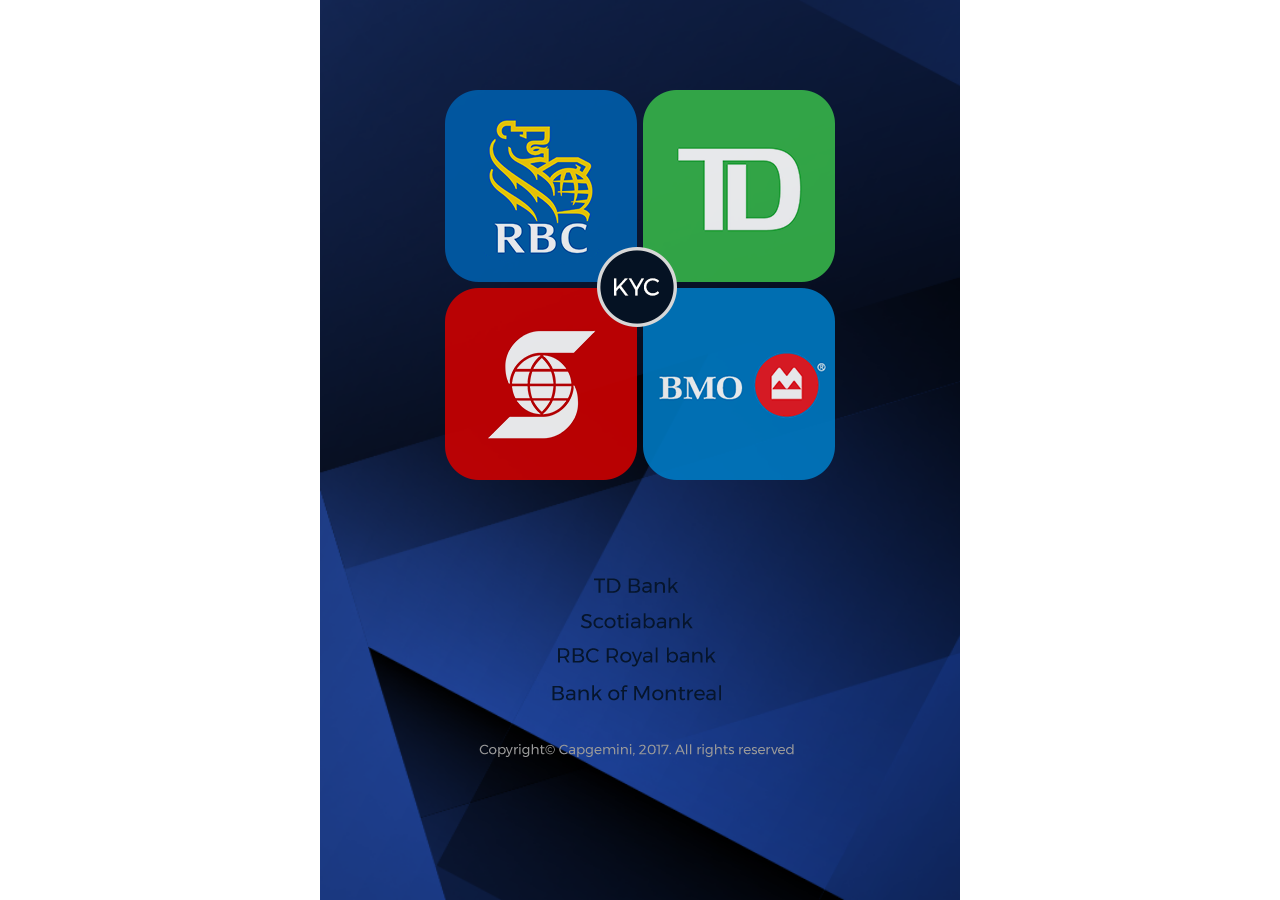
<file: KYCHLFPoC/WebContent/index.html>
<!DOCTYPE html>
<html lang="en" ng-app="App">
<head>
<meta charset="utf-8">
<meta http-equiv="X-UA-Compatible" content="IE=edge">
<meta name="viewport" content="width=device-width, initial-scale=1">
<META HTTP-EQUIV="CACHE-CONTROL" CONTENT="NO-CACHE">
<!-- The above 3 meta tags *must* come first in the head; any other head content must come *after* these tags -->
<title>Welcome</title>

<!-- Bootstrap -->
<link href="static/css/bootstrap.min.css" rel="stylesheet">
<link href="static/css/font-awesome.css" rel="stylesheet">
<link href="static/css/bootstrap-social.css" rel="stylesheet">
<link href="static/css/main.css" rel="stylesheet">
<link href="static/css/login.css" rel="stylesheet">
<link href="static/css/operation.css" rel="stylesheet">
<link href="static/css/headerCommon.css" rel="stylesheet">

<!-- scroll file included -->
<link href="static/css/angular-ui-tab-scroll.css" rel="stylesheet">

<!-- HTML5 shim and Respond.js for IE8 support of HTML5 elements and media queries -->
<!-- WARNING: Respond.js doesn't work if you view the page via file:// -->
<!--[if lt IE 9]>
		<script src="https://oss.maxcdn.com/html5shiv/3.7.2/html5shiv.min.js"></script>
		<script src="https://oss.maxcdn.com/respond/1.4.2/respond.min.js"></script>
		<![endif]-->
</head>
<body>
	<div id="loaderDiv" loader>
		<div id="content">
			<span class="expand"></span>
		</div>
		<div id="fountainTextG">
			<div id="fountainTextG_1" class="fountainTextG">&nbsp;</div>
			<div id="fountainTextG_1" class="fountainTextG">&nbsp;</div>
			<div id="fountainTextG_1" class="fountainTextG">&nbsp;</div>
			<div id="fountainTextG_1" class="fountainTextG">&nbsp;</div>
			<div id="fountainTextG_1" class="fountainTextG">L</div>
			<div id="fountainTextG_2" class="fountainTextG">o</div>
			<div id="fountainTextG_3" class="fountainTextG">a</div>
			<div id="fountainTextG_4" class="fountainTextG">d</div>
			<div id="fountainTextG_5" class="fountainTextG">i</div>
			<div id="fountainTextG_6" class="fountainTextG">n</div>
			<div id="fountainTextG_7" class="fountainTextG">g</div>
			<div id="fountainTextG_8" class="fountainTextG">.</div>
			<div id="fountainTextG_9" class="fountainTextG">.</div>
			<div id="fountainTextG_10" class="fountainTextG">.</div>
		</div>
	</div>
	<div>
		<div ui-view></div>
	</div>
	<!-- jQuery (necessary for Bootstrap's JavaScript plugins) -->
	<script src="static/js/lib/jquery.min.js"></script>

	<!-- Include all compiled plugins (below), or include individual files as needed -->
	<script src="static/js/lib/bootstrap_3.2.0.js"></script>

	<!-- Angular js -->
	<script src="static/js/lib/angular.min.js"></script>
	<script src="static/js/lib/angular-ui-router.min.js"></script>
	<script src="static/js/lib/ui-bootstrap-tpls-1.3.3.js"></script>

	<!-- scroll file included -->
	<script src="static/js/lib/angular-ui-tab-scroll.js"></script>

	<script src="static/js/lib/angular-animate.js"></script>
	<script src="static/js/lib/ngStorage.min.js"></script>
	<script src="static/js/app.js"></script>

	<!-- services -->
	<script src="static/js/services/services.js"></script>




	<!-- controllers -->
	<script src="static/js/controllers/loginCtrl.js"></script>
	<script src="static/js/controllers/headerCtrl.js"></script>
	<script src="static/js/controllers/footerCtrl.js"></script>
	<script src="static/js/controllers/successCtrl.js"></script>
	<script src="static/js/controllers/operationCtrl.js"></script>
	<script src="static/js/controllers/operationQueryCtrl.js"></script>
	<script src="static/js/controllers/updateoperationCtrl.js"></script>
	<script src="static/js/controllers/addKyc.js"></script>





	<!-- Directives -->
	<script src="static/js/customDirectives.js"></script>

</body>
</html>
</file>
<file: KYCHLFPoC/WebContent/static/css/main.css>
@font-face {
    font-family: Montserrat-Light;
    src: url(../FONT/Montserrat-Light.otf);
}
@font-face {
    font-family: Montserrat-Regular;
    src: url(../FONT/Montserrat-Regular.otf);
}
@font-face {
    font-family: Montserrat-Bold;
    src: url(../FONT/Montserrat-Bold.otf);
}
@font-face {
    font-family:Montserrat-ExtraBold;
    src: url(../FONT/Montserrat-ExtraBold.otf);
}
@font-face {
    font-family: Montserrat-Hairline;
    src: url(../FONT/Montserrat-Hairline.otf);
}
@font-face {
    font-family: Montserrat-Black;
    src: url(../FONT/Montserrat-Black.otf);
}
@font-face {
    font-family: Montserrat-SemiBold;
    src: url(../FONT/Montserrat-SemiBold.otf);
}
@font-face {
    font-family: Montserrat-UltraLight;
    src: url(../FONT/Montserrat-UltraLight.otf);
}


html {
  position: relative;
  min-height: 100%;
}
body {
	/* margin-bottom: 55px;  Margin bottom by footer height */
	 font-size:18px;
	 font-family: Montserrat-Light;
}
.minPTop{
	padding:0;
	padding-top:10px;
}
.minPBottom{
	padding:0;
	padding-bottom:10px !important;
}
.maxPTop{
	padding-top:30px;
}
.mAuto{
	margin:0 auto;
}
.maxPBottom{
	padding-bottom:40px;
}
.minFontSize{
	font-size:11px;
}
.padding-left-none{
	padding-left:0;
}
.padding-right-none{
	padding-right:0;
}
.noPadding{
	padding:0;
}
.noMargin{
	margin:0;
}
.minMTop{
	margin-top:15px;
}
.maxMBottom{
	margin-bottom:50px;
}
.maxMTop{
	margin-top:35px;
}
.textCenter{
	text-align: center;
	margin:auto;
}
.labelAlign{
	width:390px;
}
.disInline{
	display:inline-block;
}
.fullWidth{
	width:100%;
}

.borderBottom{
	border-bottom:1px solid #ddd;
	margin-bottom:10px;
}

select{
	-moz-appearance:none;
	-webkit-appearance:none;
}

input[type="number"]{
	-moz-appearance:textfield;
}	

.select-caret{
	position: absolute;
	right: 12px;
	top: 25px;
}
.pageTitle{
	/* border-bottom:1px solid #ddd; */ 
	padding-bottom:5px;
	font-size:22px;
	margin-top:10px;
}
.pointer{
	cursor:pointer;
}

.borderBottom{
	border-bottom:1px solid #ddd;
}


label{
	margin-bottom: 15px;
	color: #bcbcbc;
    font-size: 18px;
    font-weight: 500;
}
.resultData{
	margin-bottom: 20px;
	color: #999999;
    font-size: 18px;
    font-weight: 500;
}
.resultHeading{
	margin-bottom: 12px;
	color: #666666;
    font-size: 19px;
    font-weight: 500;
}
.header-outer{
	height: 55px;
	margin-bottom:20px;
}

.header11{
	font-size:14px;
	font-weight:bold;
}
.footer-outer{
	background:#E5E5E5;
	text-align:center;
	position:absolute;
	bottom:0;
}
.footer-text{
	color:#828282;
	font-size:14px;
	padding:10px;
	margin:0;	
}
.push
	{.wishOfferDetails{
	border:0;
	padding:0;
}
	height:35px;
}
.copyright{
	/* color:#fff; */
	color:#222;
	font-size:12px;	No file chosen
	
}

/* loader*/
#loaderDiv {
   position: fixed;
   top: 0;
   right: 0;
   bottom: 0;
   left: 0;
   z-index: 10000;
   background: rgba(0,0,0, 0.5);
}

.ajax-loader {
   position: absolute;No file chosen
   
   left: 50%;
   top: 50%;
   margin-left: -32px; /* -1 * image width / 2 */
   margin-top: -32px; /* -1 * image height / 2 */
   display: block;
}

.global-loader {
    position: absolute;
    top: 0;
    right: 0;
    bottom: 0;
    left: 0;
    margin: auto;
    background: rgba(0,0,0, 0.5);
    z-index: 999999;
/*     text-align: center; */
}

 
 #fountainTextG{
	width:305px;
	margin:250px auto;
}

.fountainTextG{
	color:rgb(0,0,0);
	font-family:Arial;
	font-size:50px;
	text-decoration:none;
	font-weight:normal;
	font-style:normal;
	float:left;
	
	animation-name:bounce_fountainTextG;
		-o-animation-name:bounce_fountainTextG;
		-ms-animation-name:bounce_fountainTextG;
		-webkit-animation-name:bounce_fountainTextG;
		-moz-animation-name:bounce_fountainTextG;
	animation-duration:2.09s;
		-o-animation-duration:2.09s;
		-ms-animation-duration:2.09s;
		-webkit-animation-duration:2.09s;
		-moz-animation-duration:2.09s;
	animation-iteration-count:infinite;
		-o-animation-iteration-count:infinite;
		-ms-animation-iteration-count:infinite;
		-webkit-animation-iteration-count:infinite;
		-moz-animation-iteration-count:infinite;
	animation-direction:normal;
		-o-animation-direction:normal;
		-ms-animation-direction:normal;
		-webkit-animation-direction:normal;
		-moz-animation-direction:normal;
	transform:scale(.5);
		-o-transform:scale(.5);
		-ms-transform:scale(.5);
		-webkit-transform:scale(.5);
		-moz-transform:scale(.5);
}
#fountainTextG_1{
	animation-delay:0.75s;
		-o-animation-delay:0.75s;
		-ms-animation-delay:0.75s;
		-webkit-animation-delay:0.75s;
		-moz-animation-delay:0.75s;
}
#fountainTextG_2{
	animation-delay:0.9s;
		-o-animation-delay:0.9s;
		-ms-animation-delay:0.9s;
		-webkit-animation-delay:0.9s;
		-moz-animation-delay:0.9s;
}
#fountainTextG_3{
	animation-delay:1.05s;
		-o-animation-delay:1.05s;
		-ms-animation-delay:1.05s;
		-webkit-animation-delay:1.05s;
		-moz-animation-delay:1.05s;
}
#fountainTextG_4{
	animation-delay:1.2s;
		-o-animation-delay:1.2s;
		-ms-animation-delay:1.2s;
		-webkit-animation-delay:1.2s;
		-moz-animation-delay:1.2s;
}
#fountainTextG_5{
	animation-delay:1.35s;
		-o-animation-delay:1.35s;
		-ms-animation-delay:1.35s;
		-webkit-animation-delay:1.35s;
		-moz-animation-delay:1.35s;
}
#fountainTextG_6{
	animation-delay:1.5s;
		-o-animation-delay:1.5s;
		-ms-animation-delay:1.5s;
		-webkit-animation-delay:1.5s;
		-moz-animation-delay:1.5s;
}
#fountainTextG_7{
	animation-delay:1.64s;
		-o-animation-delay:1.64s;
		-ms-animation-delay:1.64s;
		-webkit-animation-delay:1.64s;
		-moz-animation-delay:1.64s;
}
#fountainTextG_8{
	animation-delay:1.79s;
		-o-animation-delay:1.79s;
		-ms-animation-delay:1.79s;
		-webkit-animation-delay:1.79s;
		-moz-animation-delay:1.79s;
}
#fountainTextG_9{
	animation-delay:1.94s;
		-o-animation-delay:1.94s;
		-ms-animation-delay:1.94s;
		-webkit-animation-delay:1.94s;
		-moz-animation-delay:1.94s;
}
#fountainTextG_10{
	animation-delay:2.09s;
		-o-animation-delay:2.09s;
		-ms-animation-delay:2.09s;
		-webkit-animation-delay:2.09s;
		-moz-animation-delay:2.09s;
}

@keyframes bounce_fountainTextG{
	0%{
		transform:scale(1);
		color:rgb(0,0,0);
	}

	100%{
		transform:scale(.5);
		color:rgb(255,255,255);
	}
}

@-o-keyframes bounce_fountainTextG{
	0%{
		-o-transform:scale(1);
		color:rgb(0,0,0);
	}

	100%{
		-o-transform:scale(.5);
		color:rgb(255,255,255);
	}
}

@-ms-keyframes bounce_fountainTextG{
	0%{
		-ms-transform:scale(1);
		color:rgb(0,0,0);
	}

	100%{
		-ms-transform:scale(.5);
		color:rgb(255,255,255);
	}
}

@-webkit-keyframes bounce_fountainTextG{
	0%{
		-webkit-transform:scale(1);
		color:rgb(0,0,0);
	}

	100%{
		-webkit-transform:scale(.5);
		color:rgb(255,255,255);
	}
}

@-moz-keyframes bounce_fountainTextG{
	0%{
		-moz-transform:scale(1);
		color:rgb(0,0,0);
	}

	100%{
		-moz-transform:scale(.5);
		color:rgb(255,255,255);
	}
}

.expand {
    width: 100%;
    height: 3px;
    margin: 2px 0;
    background: #fff;
    position: absolute;
    box-shadow: 0px 0px 10px 1px rgba(0,198,255,0.7);
    -moz-animation: fullexpand 8s ease-out;
    -webkit-animation: fullexpand 8s ease-out;
}

/* Full Width Animation Bar */
@-moz-keyframes fullexpand {
    0%  { width: 0px;
}

100% {
    width: 100%;
}	
}

@-webkit-keyframes fullexpand {
    0% {
        width: 0px;
    }

    100% {
        width: 100%;
    };
}



.noDataFound{
	color:#ccc;
	font-size:15px;
	margin:20px 0;
	text-align:center;
}


.posRelative{
position:relative;
}

select::-ms-expand {
            width:12px;
            border:none;
            background:#fff;
        }
}

input[type=file] {
    display: block;
    position: absolute;
    right: 15px;
    border-radius: 3px;
    background-color: red;
    height: 34px;
    z-index: 10;
    width: 73px;
}
.lblRadio > .inputRadio{ /* HIDE RADIO */
  visibility: hidden; /* Makes input not-clickable */
  position: absolute; /* Remove input from document flow */
}
.lblRadio > .inputRadio + .fa-pencil{ /* IMAGE STYLES */
  cursor:pointer;
  border:2px solid transparent;
}
.lblRadio > .inputRadio:checked + .fa-pencil{ /* (RADIO CHECKED) IMAGE STYLES */
  color:red;
}
.lblRadio{
	float: right;
    margin-right: 25px;
}
.marginBottom10{
	/* max-width: 376px; */
	min-height: 26px;
	font-size: 20px;
	padding-bottom: 9px;
    padding-left: 3px;
	color:#263780;
	border-bottom:1px solid #263780;
}
.mainPage{
	height:100vh;
	background-image:url("../images/splash/bg_desktop.png");
	background-size: cover;
    display: flex;
    justify-content: center;
}
.mainLogo{
	background-image:url("../images/splash/desktop_logos_390.png");
	min-height: 672px;
	min-width:390px;;
    background-repeat: no-repeat;
    text-align:center;
    margin-top:90px;
    /* margin:auto; */
}

@media only screen and (max-width: 480px){
	.mainPage{
		height:100vh;
		background-image:url("../images/splash/bg.png");
		background-size: cover;
	    display: flex;
	    justify-content: center;
	}
	.mainLogo{
		background-image:url("../images/splash/iphone_logos_274.png");
		min-height: 480px;
		min-width:274px;
		margin:auto;
	}
	.footer-text{
		font-size:12px;
	}
	label{
		font-size:12px;
	}
	.labelAlign{
		width:274px;
	}
	.resultData{
		font-size: 14px;
	}
	.resultHeading{
		margin-bottom: 10px;
		font-size: 14px;
	}
	.maxPBottom{
		padding-bottom: 20px;
	}
	.maxMTop{
		margin-top:25px;
	}
	.marginBottom10{
		font-size: 16px;
	}
	
}
</file>
<file: KYCHLFPoC/WebContent/static/css/login.css>
.loginPageImg {
	height: 100vh;
	background-image: url("../images/login/bg_desktop.png");
	background-size: cover;
	display: flex;
	justify-content: center;
	padding:0;
}

.login-box {
	margin:auto 0; 
	
}

.logoMarginBottom {
	margin-bottom: 65px;
}

.loginButton {
	background-repeat: no-repeat;
	background-image: url("../images/login/login_btn.png");
	min-height: 60px;
	max-width: 390px;
	cursor: pointer;
	margin:auto;
}

/* .loginLabel {
	display: inline-block;
	min-width: 30px;
	min-height: 30px;
	background-repeat: no-repeat;
	margin-bottom: -13px;
	margin-left:11%;
} */

.loginLogo {
	background-image: url("../images/login/username_2x.png");
	display: inline-block;
    width: 60px;
    height: 60px;
    background-repeat:no-repeat;
}
.loginInputNew{
	width: 84%;
    border-top-right-radius: 20px;
    border-bottom-right-radius: 20px;
    border-top-left-radius: 0px;
    border-bottom-left-radius: 0px;
    height:60px;
}
.spacing{
	max-width:390px;
    margin: auto;
   	/* margin-top: 16px; */
}
.loginUserInput {
	display: inline-block;
	width: 90%;
	background-color: transparent;
	font-size: 18px;
	border: none;
	color: #8F8E8F;
	border-bottom: 1px solid;
}

.forgotPwd {
	background-color: transparent;
	border: none;
	color: #8F8E8F; /*5F5E61*/
	font-size: 16px;
	text-align: center;
}

.input:-webkit-autofill {
	background-color: transparent;
}

.PassLogo {
	background-image: url("../images/login/password_2x.png");
	display: inline-block;
    width: 60px;
    height: 60px;
    background-repeat:no-repeat;
}

.loginUserInput:focus {
	/* border:none; */
	border-radius: 0px;
	box-shadow: none;
}
.form-group {
	margin-bottom: 25px;
	font-family: Montserrat-Light;
}

.submitButton {
	background-image: url("../images/add_kyc/submit.png");
	/* needs to be changed */
	min-width: 392px;
	min-height: 62px;
	background-repeat: no-repeat;
	background-color: white;
}

.submitButton:focus {
	border: none;
	outline: thin dotted;
	outline: none;
	outline-offset: none;
}


@media only screen and (max-width: 480px) {
	.loginButton {
		background-image: url("../images/login/login_btn_mobile.png");
		min-height: 47px;
		max-width: 274px;
	}
	.loginUserInput{
    	width: 74%;
   		height: 42px;
	}
	.loginLogo {
		background-image: url("../images/login/username_1x.png");
		width:42px;
		height:42px;
	}
	.loginInputNew {
        height: 42px;
	}
	.PassLogo {
		background-image: url("../images/login/password_1x.png");
		width:42px;
		height:42px;
	}
	.submitButton {
		min-width: 274px;
		min-height: 50px;
		background-image: url("../images/add_kyc/submit_mobile.png");
		/* needs to be changed */
	}
	.spacing{
		max-width:274px;
	    margin: auto;
	   	/* margin-top: 16px; */
	}
	/* .loginLabel {
		margin-left:5px;
	} */
}

	.loginPageImg {
		height: 100vh;
		background-image: url("../images/login/bg.png");
	}
/* 	.submitButton {
		min-width: 274px;
		min-height: 50px;
		background-image: url("../images/add_kyc/submit_mobile.png");
		needs to be changed
	} */
}

/* @media only screen and (min-width: 1280px) {
	.loginLabel{
		margin-left:45px;
	}
} */
</file>
<file: KYCHLFPoC/WebContent/static/css/operation.css>
.OperationTopBckgrnd {
	background-image: url("../images/dashboard/bg_desktop.png");
}
.dashboardTop{
	background-image:-webkit-gradient(linear, left top, right bottom, color-stop(0%,#0A1426), color-stop(50%,#1a1d4d));
	padding:5px;
}
.refreshBtn {
	position: absolute;
    right: 40px;
    top: 4px;
	background-image: url(../images/dashboard/btnRefresh.png);
	height: 30px;
	width: 30px;
	background-repeat: no-repeat;
}
.title {
	color: #FBFBFB;
	font-size: 24px;
	text-align: center;
}

.titleBank {
	font-size: 30px;
	color: #CCCCCC;
	padding-top: 80px;
	text-align: center;
}

.bckBtn {
	display: inline-block;
	background-image: url("../images/dashboard/back.png");
	background-repeat: no-repeat;
	min-height: 30px;
	min-width: 30px;
	position: fixed;
	top: 20px;
}

.bankName {
	text-align: center;
}

.customersKycdata {
	/* color:white; */
	display: -webkit-flex; /* Safari */
	-webkit-justify-content: space-around; /* Safari 6.1+ */
	display: flex;
	padding-left: 0;
	padding-right: 0;
	justify-content: space-around;
}

.detailsBubble {
	display: inline-block;
	text-align: center;
	border-radius: 50%;
	background: #0A0F4F;
	border: 6px solid #474B5D;
}

.bigBubble {
	max-width: 200px;
	max-height: 200px;
	border: 12px solid #474B5D;
	color: white;
	font-size: 18pt;
	background: #0A0D51;
	padding: 40px 9px 74px 8px;
}

.redBubble {
	max-width: 135px;
	max-height: 135px;
	padding: 20px 9px 74px 8px;
	font-size: 14pt;
	color: #DA1B56;
	margin-top: 70px;
}

.yellowBubble {
	max-width: 135px;
	max-height: 135px;
	padding: 20px 9px 74px 8px;
	font-size: 14pt;
	color: #F3CB30;
	margin-top: 70px;
}

.countKYC {
	font-weight: bold;
	font-size: 24pt;
}

.totalKYC {
	font-weight: bold;
	font-size: 40pt;
}

.circleContainer {
	/* inline-box hack to eliminate white space */
	text-align: center;
}

.circle {
	display: inline-block;
	/* to allow placement of numbers on top of circles instead of below them */
	white-space: nowrap;
	position: relative;
	bottom: 27px;
	opacity: 0.5;
}

.circle:before {
	border-radius: 50%;
	/* = 15%, almost gives us viewport width unit (15vw) */
	/*  width: 10px;
*/ /*  padding-bottom: 100%;
*/ /* this way we should have 1px gap between circles */
	margin: 15px 38.5px;
	background: #bcbcbc;
	content: '';
	display: inline-block;
	/* circle to the middle, so that... [1] */
	vertical-align: middle;
	/* to use viewport based units we can safely override the old units in this way */
	padding-bottom: 0vw;
	width: 15px;
	height: 15px;
}

.circle p {
	display: inline-block;
	font-size: 13pt;
	/* -.5em = white space between p elements... */
	/* ... text can be middle too! [1] */
	vertical-align: middle;
	white-space: normal;
	margin: 3px 0 0 -17vw;
	width: 15vw;
	position: relative;
	top: 10px;
	left: 83px;
	color: white;
}

.circleWhite{
	opacity: 1;
}
.circleWhite:before{
	width: 25px;
	height: 25px;
	border:6px solid white;
}
.circleWhite p{
	color:white;
}


.OperationAdd {
	text-align: center;
	margin: 20px 0px;
}

.addBTn {
	background-image: url("../images/dashboard/addNewKYC_2x.png");
	min-width: 390px;
	background-color: transparent;		
	min-height: 62px;
	background-repeat: no-repeat;
	border: none;
}


.orLine {
	text-align: center;
}

.or {
	color: #666666;
	font-size: 14px;
	border: 1px solid #CCCCCC;
	background: #CCCCCC;
	padding: 10px 8px;
	border-radius: 50%;
    position: relative;
    top: 10px;
}

.searchLabel {
	margin-bottom: 20px;
	margin-top:20px;
	/* margin-left:150px; */
	color: #bcbcbc;
	font-size: 18px;
	font-weight: 500;
}

.searchInput {
	height: 60px;
	border-radius: 25px;
	max-width: 390px;
	margin-bottom: 25px;
	text-align: left;
}

.searchButton {
	background-image: url("../images/dashboard/search_kyc_btn.png");
	min-width: 390px;
	min-height: 62px;
	background-repeat: no-repeat;
	background-color: white;
	border: none;
}
.mainDWNload{
	display:inline-block;
	text-decoration:none;
	font-size:14px; 
	cursor:pointer;
}
	
.lineGradient {
	width: 100%;
	height: 2px;
	background-image: -webkit-gradient(linear, left top, right bottom, color-stop(0%, #2ec3db),
		color-stop(50%, #cbe637), color-stop(98%, #e88746));
}
.fileUpload{
	display: inline-block; 
	padding: 15px 12px; 
	cursor: pointer; 
	/* position: absolute; */ 
	/* right: 49px;  */
	z-index: 10; 
	/* margin-top: 53px;  */
	  position: relative;
       left: 190px;
       top: 60px;
       background-image: url(../images/add_kyc/uploadKYC_2x.png);
       height: 61px;
       width: 61px;
       background-repeat: no-repeat;
	
}
.viewKYCIcons{
	top: 20px;
    cursor: pointer;
    height: 50px;
    width: 50px;
    border-radius:50%;
    margin:5px;
    background-color:#cccccc;
    background-repeat: no-repeat;
}
.filterImg{
	position: relative;
    top: 15px;
    padding: 10px;
	background-image: url(../images/common/filter-act_1x.png);
}
.searchImg{
    position: relative;
    top: 15px;
    padding: 10px;
	background-image: url(../images/common/search-act_1x.png);
}
.addImg{	
	position: relative;
    top: 15px;
    padding: 10px;
	background-image: url(../images/common/addKYC-in_1x.png);
}
.fixed{
	   position: fixed;
       right: 36px;
       top: 21px;
       }
/* 
@media only screen and (max-width: 1024px){
{
	
} */
@media only screen and (max-width:570px) and (min-width:320px) {
	.OperationTopBckgrnd {
		background-image: url("../images/dashboard/bg.png");
	}
	.customersKycdata {
		padding-left: 0;
		padding-right: 0;
	}
	.detailsBubble {
		border: 4px solid #474B5D;
	}
	.bigBubble {
		max-width: 114px;
		max-height: 114px;
		border: 8px solid #474B5D;
		font-size: 10pt;
		padding: 20px 9px 74px 8px;
	}
	.redBubble {
		max-width: 95px;
		max-height: 95px;
		padding: 12px 9px 74px 8px;
		font-size: 9pt;
		margin-top: 25px;
	}
	.yellowBubble {
		max-width: 95px;
		max-height: 95px;
		padding: 12px 9px 74px 8px;
		font-size: 9pt;
		margin-top: 25px;
	}
	.countKYC {
		font-size: 12pt;
	}
	.totalKYC {
		font-size: 14pt;
	}
	.titleBank {
		font-size: 22px;
		padding-top:60px;
		padding-bottom: 10px;
	}
	.title {
		font-size: 20px;
	}
	.circle:before {
		margin: 0 auto;
	}
	.circle p {
		display: inline-block;
		font-size: 8pt;
		vertical-align: middle;
		margin: 8px 0 0 -13vw;
		position: relative;
		top: 10px;
		left: 3px;
	}
	.OperationAdd {
		margin: 5px 0px;
	}
	.addBTn {
		min-width: 274px;
	    background-color: transparent;
		min-height: 50px;
		background-image: url("../images/dashboard/addNewKYC_1x.png");
	}
	
	.searchLabel {
		margin-bottom: 20px;
		font-size: 16px;
		/* margin-left:10px; */
	}
	.searchInput {
		max-width: 274px;
		max-height:40px;
	}
	.searchButton {
		min-width: 274px;
		min-height: 50px;
		background-image: url("../images/dashboard/search_kyc_btn_mobile.png");
	}
	.fileUpload{
	/* 	margin-top:44px !important; */
		max-height:42px;
		width:42px;
		left: 136px;;
		top:43px;
		padding:12px !important;
		background-image: url("../images/add_kyc/uploadKYC_1x.png");
	}
	.viewKYCIcons{
		top: 10px;
	}
	.txtMobile{
		font-size: 8pt !important;
	}
	.fixed{
	   right: 10px;
       top: 15px;
    }
    .or {
		padding: 4px 3px;
	}
	.mainDWNload{
		font-size:14px; 
	}
	
}
</file>
<file: KYCHLFPoC/WebContent/static/css/headerCommon.css>
.headerFirst {
	background-color: #26377D;
	padding: 5px 12px;
}

.logOutBtn {
	background-image: url(../images/common/Logout_2x.png);
	height: 30px;
	width: 30px;
	background-repeat: no-repeat;
}

.headerText {
	font-family: Montserrat-Light;
	text-align: center;
	color: #ffffff;
	font-size: 24px;
}

.headerSecond {
	background-color: #333333;
	font-size: 24px;
	font-family: Montserrat-Light;
}

.headerBankname {
	color: #999999;
	display:inline-flex;
}

.bankName {
	color: #666666;
}
@media only screen and (max-width:570px) and (min-width:320px)
{
	.headerText {
		font-size: 16px;
	}
	.logOutBtn {
		margin-top:5px;
		height: 25px;
		width:20px;
		background-image: url(../images/common/Logout_1x.png);
	}
	.headerSecond {
		font-size: 16px;
	}	
}
</file>
<file: KYCHLFPoC/WebContent/static/css/angular-ui-tab-scroll.css>
/*
 * angular-ui-tab-scroll
 * https://github.com/VersifitTechnologies/angular-ui-tab-scroll
 *
 * Version: 2.2.3
 * License: MIT
 */
.ui-tabs-scrollable {
	position: relative;
}

.ui-tabs-scrollable>.spacer:not (.hidden-buttons ) {
	margin-left: 25px;
	margin-right: 25px;
}

.ui-tabs-scrollable>.spacer:not (.hidden-buttons ) >div:first-child>.nav-tabs>li:first-child.active a,
	.ui-tabs-scrollable>.spacer:not (.hidden-buttons ) >div:first-child>.nav-tabs>li:first-child a:hover
	{
	border-top-left-radius: 0;
	border-left: 1px solid transparent;
}

.ui-tabs-scrollable>.spacer:not (.hidden-buttons ) >div:first-child>.nav-tabs>li:last-child.active a,
	.ui-tabs-scrollable>.spacer:not (.hidden-buttons ) >div:first-child>.nav-tabs>li:last-child a,
	.ui-tabs-scrollable>.spacer:not (.hidden-buttons ) >div:first-child>.nav-tabs>li:last-child a:hover
	{
	border-top-right-radius: 0;
	border-right: 1px solid transparent;
	margin-right: -1px;
}

.ui-tabs-scrollable>.spacer:not (.hidden-buttons ) >div:first-child>.tab-content
	{
	margin-left: -25px;
	margin-right: -25px;
}

.ui-tabs-scrollable>.spacer>div:first-child>.nav-tabs {
	white-space: nowrap;
	overflow: hidden;
	border-bottom: 0;
}

.ui-tabs-scrollable>.spacer>div:first-child>.nav-tabs>li {
	float: none;
	display: table-cell;
}

.ui-tabs-scrollable>.spacer>div:first-child>.nav-tabs>li>a {
	height: 42px;
}

.ui-tabs-scrollable>.spacer>div:first-child>.tab-content {
	margin-top: -1px;
	border-top: 1px solid #ddd;
}

.ui-tabs-scrollable>.nav-button {
	position: absolute;
	width: 25px;
	height: 42px;
	line-height: 42px;
	top: 0;
	color: #428bca;
	cursor: pointer;
	text-align: center;
	border: 1px solid #ddd;
	border-radius: 0;
	padding: 0;
	background-color: #fff;
	z-index: 10;
}

.ui-tabs-scrollable>.nav-button:hover {
	background-color: #eee;
}

.ui-tabs-scrollable>.nav-button.left-nav-button {
	left: 0;
	border-top-left-radius: 4px;
}

.ui-tabs-scrollable>.nav-button.left-nav-button:before {
	font-family: 'Glyphicons Halflings';
	content: '\e079';
}

.ui-tabs-scrollable>.nav-button.right-nav-button {
	right: 0;
	border-top-right-radius: 4px;
}

.ui-tabs-scrollable>.nav-button.right-nav-button:before {
	font-family: 'Glyphicons Halflings';
	content: '\e080';
}

.ui-tabs-scrollable>.dropdown {
	position: absolute;
	top: 0;
	right: 0;
}

.ui-tabs-scrollable>.dropdown>.dropdown-toggle {
	width: 25px;
	height: 42px;
	line-height: 42px;
	color: #428bca;
	text-align: center;
	border: 1px solid #ddd;
	border-left-width: 0;
	padding: 0;
	background-color: #fff;
	z-index: 10;
	border-radius: 0 4px 0 0;
}

.ui-tabs-scrollable>.dropdown>.dropdown-toggle:before {
	font-family: 'Glyphicons Halflings';
	content: '\e114';
}

.ui-tabs-scrollable.show-drop-down>.spacer:not (.hidden-buttons ) {
	margin-right: calc(25px + 25px);
}

.ui-tabs-scrollable.show-drop-down>.spacer:not (.hidden-buttons ) >div:first-child>.tab-content
	{
	margin-right: calc(-25px - 25px);
}

.ui-tabs-scrollable.show-drop-down>.nav-button.right-nav-button {
	right: 25px;
	border-radius: 0;
}

.dropdown-menu>li>a .dropDownTabActiveMark:before {
	font-family: 'Glyphicons Halflings';
	content: '\e013';
	padding-right: 10px;
	font-size: 12px;
}

/*make the tabs content be height 100%*/
.ui-tabs-scrollable>.spacer {
	height: 100%;
}

.ui-tabs-scrollable>.spacer>div:first-child {
	height: 100%;
}

.ui-tabs-scrollable>.spacer>div:first-child>.tab-content {
	height: 100%;
}

.ui-tabs-scrollable>.spacer>div:first-child>.tab-content>.active {
	height: 100%;
	/*  overflow: auto; */
}

/*# sourceMappingURL=angular-ui-tab-scroll.css.map */
</file>
